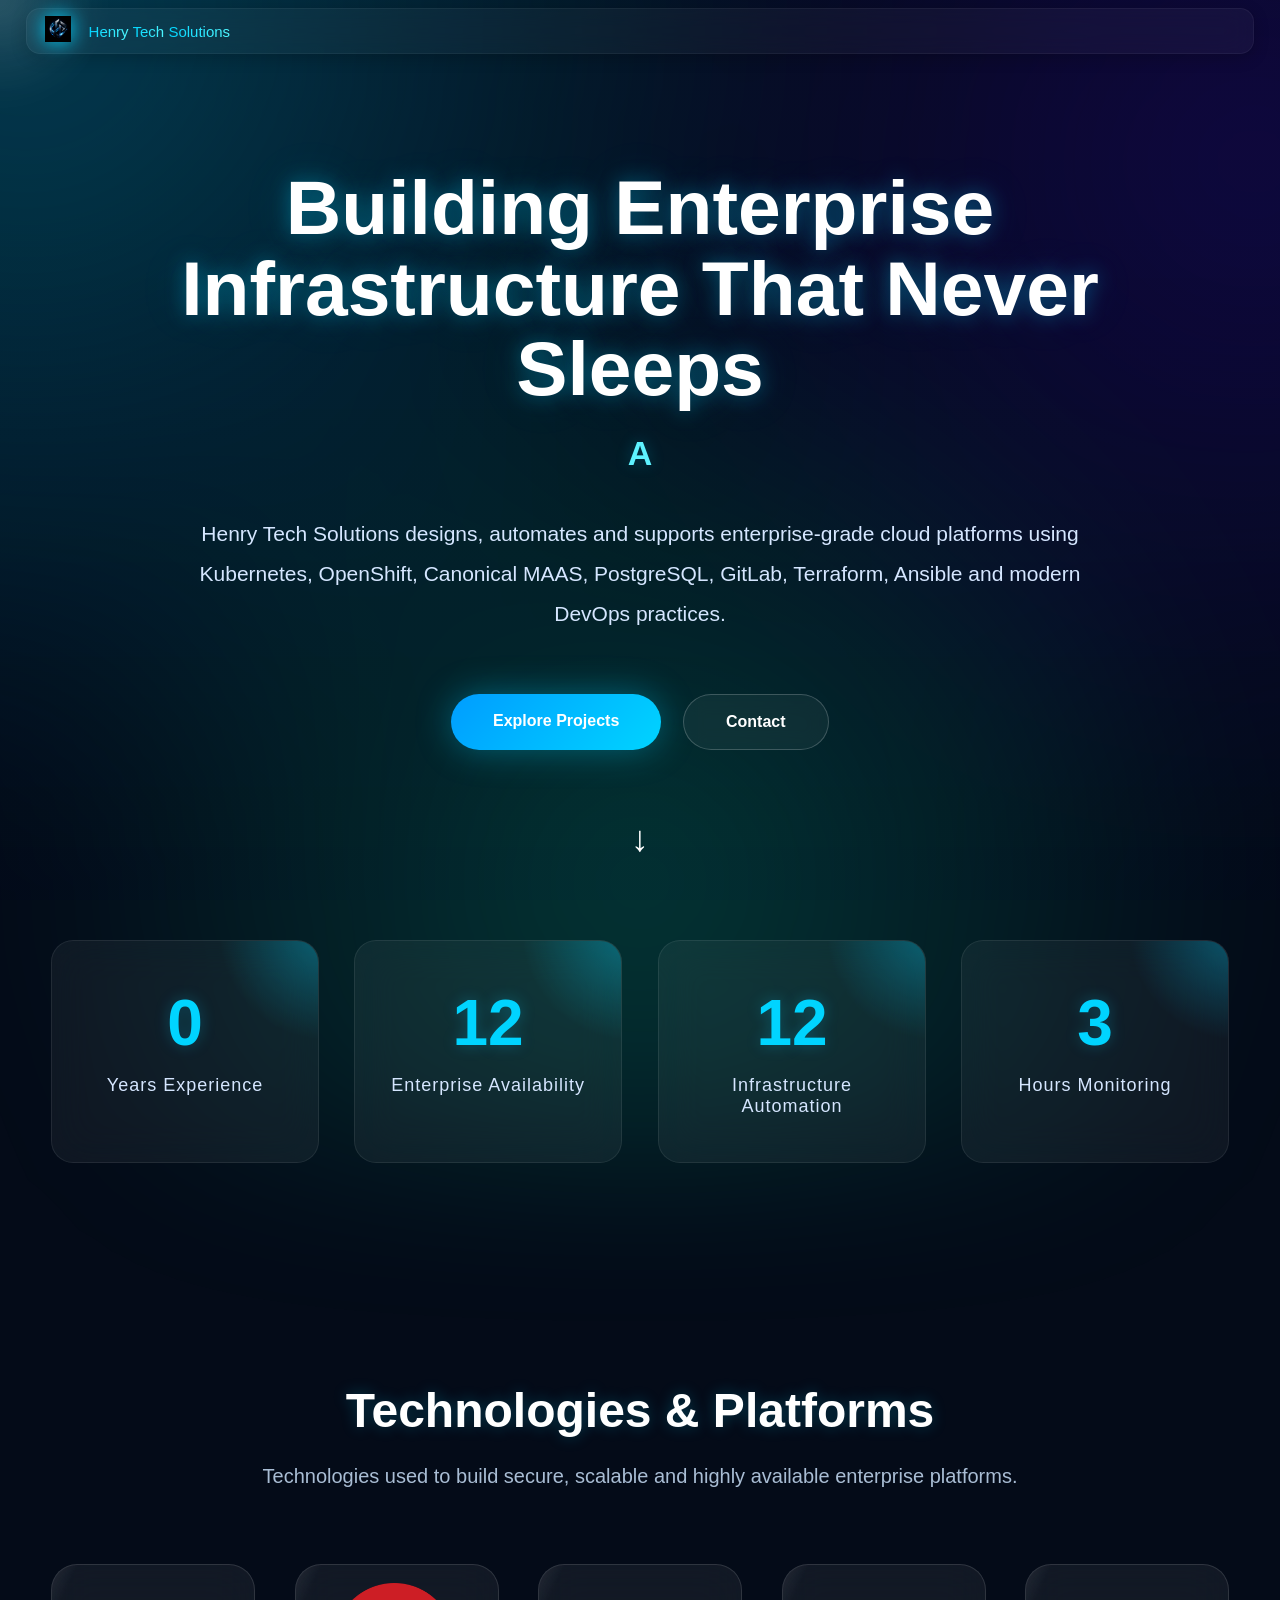
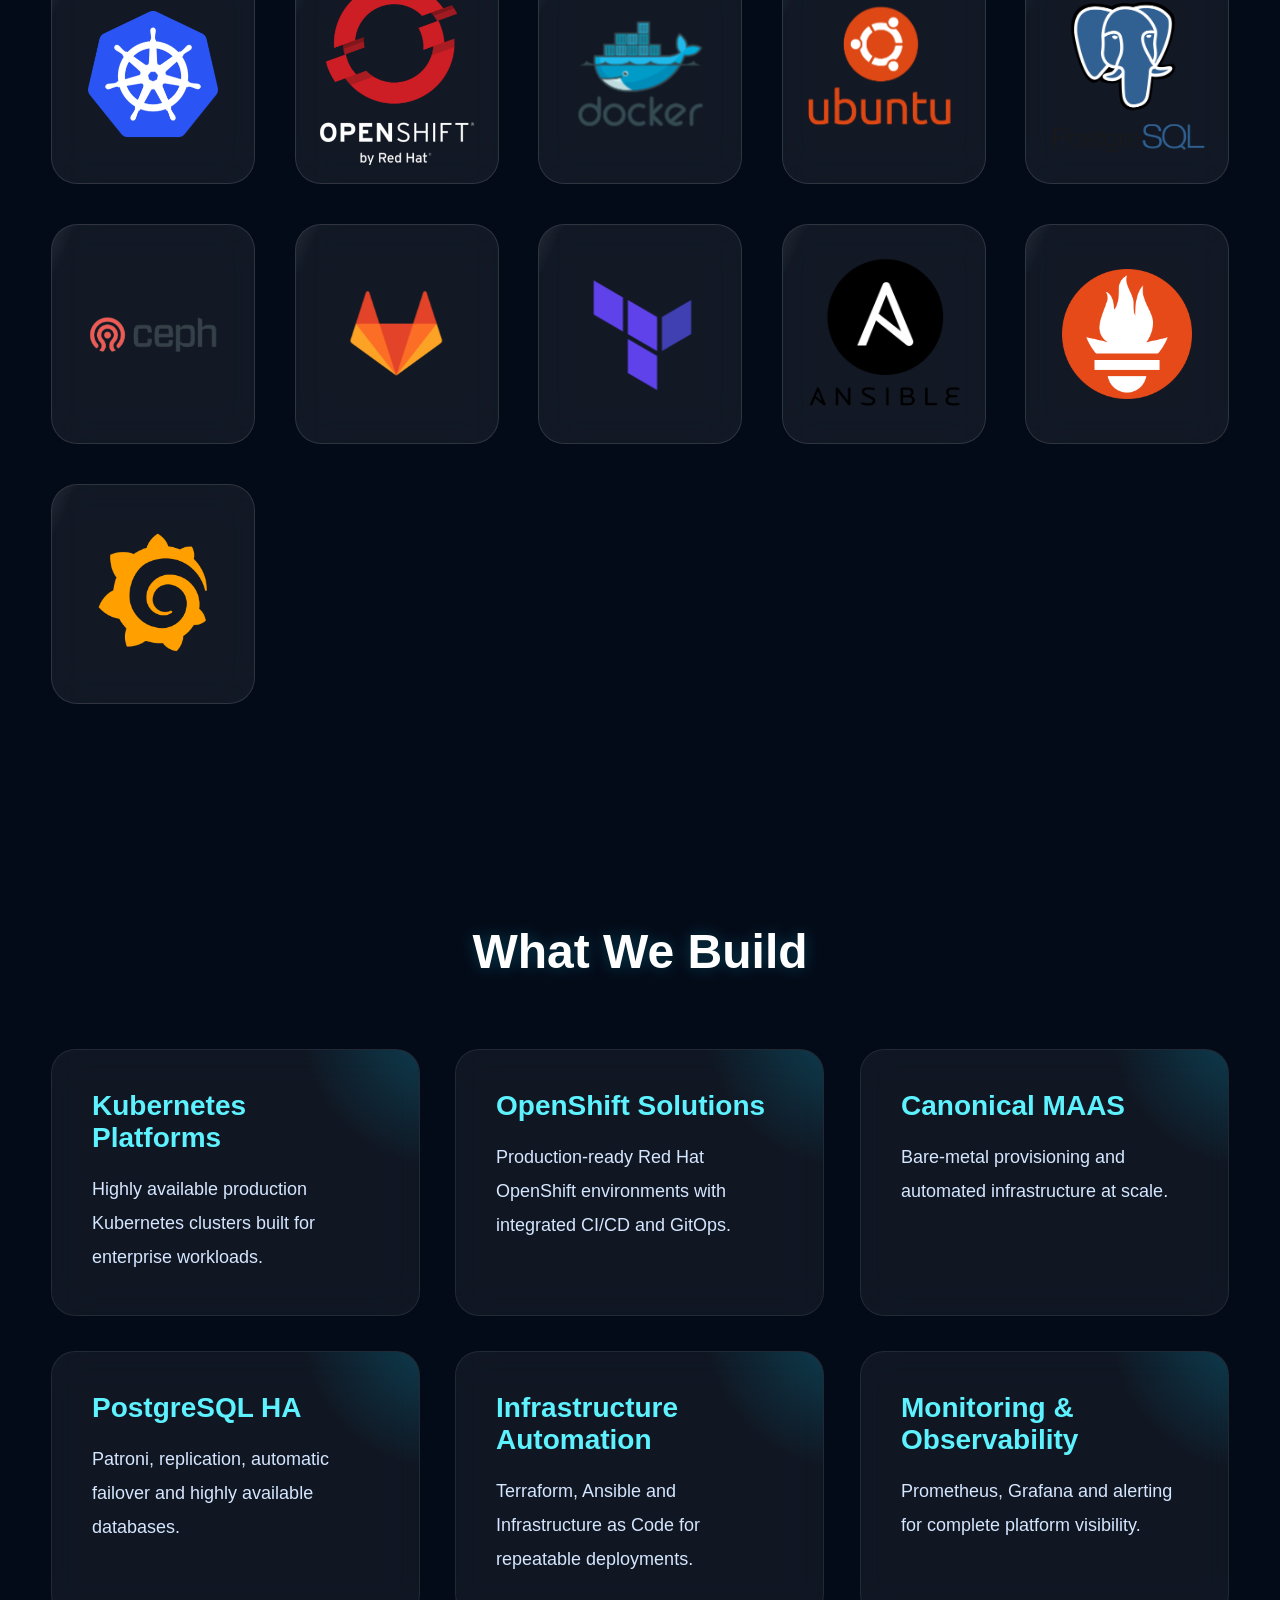
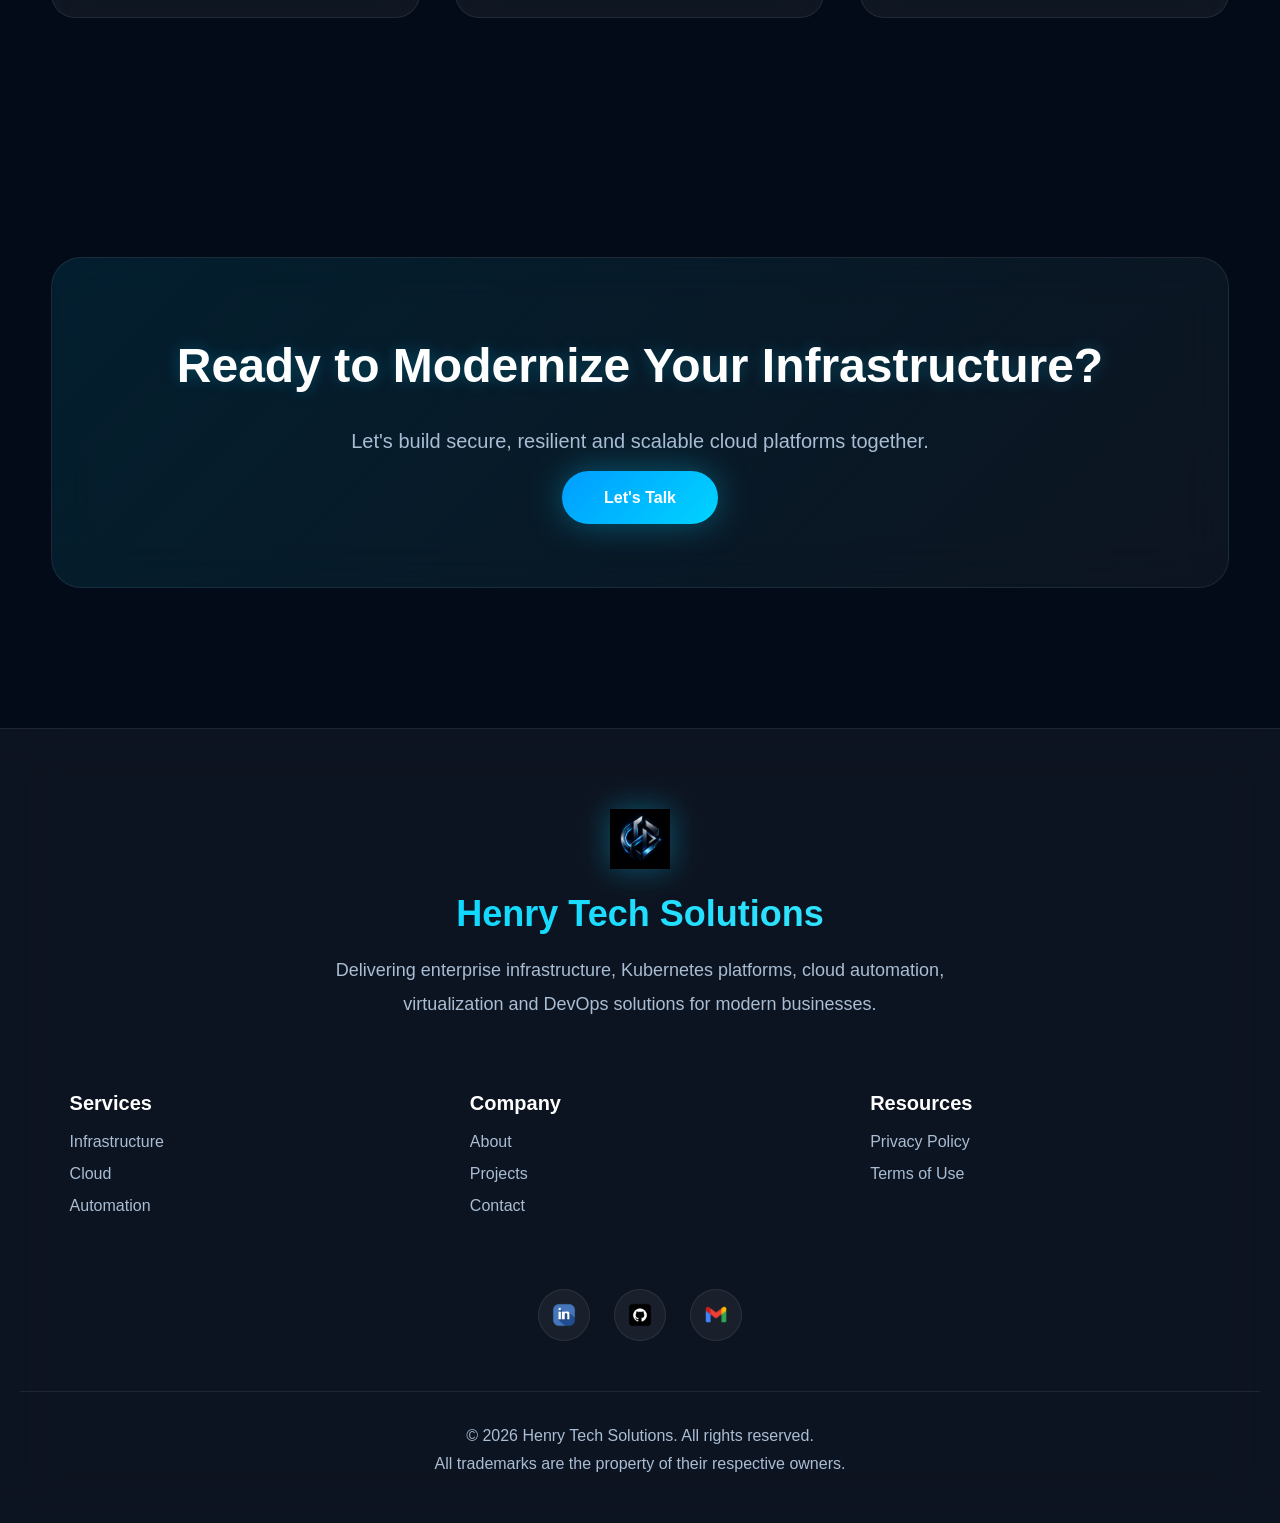
<file: index.html>
<!DOCTYPE html>
<html lang="en">

<head>

    <meta charset="UTF-8">
    <meta name="viewport" content="width=device-width, initial-scale=1.0">

    <title>Henry Tech Solutions | Enterprise Cloud Infrastructure</title>

    <link rel="stylesheet" href="css/style.css">

    <script defer src="js/script.js"></script>

</head>

<body>
<div id="spotlight"></div>
<!-- ===================== -->
<!-- Background Video -->
<!-- ===================== -->

<video autoplay muted loop playsinline id="background-video">
    <source src="videos/cloud.mp4" type="video/mp4">
</video>

<div class="overlay"></div>
<div class="aurora"></div>

<!-- ===================== -->
<!-- Navigation -->
<!-- ===================== -->

<header>

<nav>

<div class="logo">

    <div class="logo-icon">
        <img src="logos/logo.png" alt="Tech">
    </div>

    <div class="logo-text">

        <span>Henry</span>
        <span>Tech</span>
        <span>Solutions</span>

    </div>

</div>

</nav>

</header>

<!-- ===================== -->
<!-- Hero -->
<!-- ===================== -->

<section class="hero">

<div class="hero-content">

<h1>

Building Enterprise Infrastructure

That Never Sleeps

</h1>

<h2>

<span id="typing"></span>

</h2>

<p class="hero-description">

Henry Tech Solutions designs, automates and supports enterprise-grade cloud platforms using Kubernetes, OpenShift, Canonical MAAS, PostgreSQL, GitLab, Terraform, Ansible and modern DevOps practices.

</p>

<div class="hero-buttons">

<a href="projects.html" class="button primary">

Explore Projects

</a>

<a href="contact.html" class="button secondary">

Contact

</a>

</div>

</div>

<div class="scroll-indicator">

↓

</div>

</section>

<!-- ===================== -->
<!-- Statistics -->
<!-- ===================== -->

<section class="stats">

<div class="stat-card">

<h2 class="counter" data-target="7">0</h2>

<p>Years Experience</p>

</div>

<div class="stat-card">

<h2 class="counter" data-target="99">0</h2>

<p>Enterprise Availability</p>

</div>

<div class="stat-card">

<h2 class="counter" data-target="100">0</h2>

<p>Infrastructure Automation</p>

</div>

<div class="stat-card">

<h2 class="counter" data-target="24">0</h2>

<p>Hours Monitoring</p>

</div>

</section>

<!-- ===================== -->
<!-- Technologies -->
<!-- ===================== -->

<section class="technologies">

<h2>

Technologies & Platforms

</h2>

<p>

Technologies used to build secure, scalable and highly available enterprise platforms.

</p>

<div class="logo-grid">

    <a class="tech"
       href="https://kubernetes.io"
       target="_blank"
       rel="noopener noreferrer">

        <img src="logos/kubernetes.png" alt="Kubernetes">

    </a>

    <a class="tech"
       href="https://www.redhat.com/en/technologies/cloud-computing/openshift"
       target="_blank"
       rel="noopener noreferrer">

        <img src="logos/openshift.png" alt="OpenShift">

    </a>

    <a class="tech"
       href="https://www.docker.com"
       target="_blank"
       rel="noopener noreferrer">

        <img src="logos/docker.png" alt="Docker">

    </a>

    <a class="tech"
       href="https://ubuntu.com"
       target="_blank"
       rel="noopener noreferrer">

        <img src="logos/ubuntu.png" alt="Ubuntu">

    </a>

    <a class="tech"
       href="https://www.postgresql.org"
       target="_blank"
       rel="noopener noreferrer">

        <img src="logos/postgresql.png" alt="PostgreSQL">

    </a>

    <a class="tech"
       href="https://ceph.io"
       target="_blank"
       rel="noopener noreferrer">

        <img src="logos/ceph.png" alt="Ceph">

    </a>

    <a class="tech"
       href="https://about.gitlab.com"
       target="_blank"
       rel="noopener noreferrer">

        <img src="logos/gitlab.png" alt="GitLab">

    </a>

    <a class="tech"
       href="https://developer.hashicorp.com/terraform"
       target="_blank"
       rel="noopener noreferrer">

        <img src="logos/terraform.png" alt="Terraform">

    </a>

    <a class="tech"
       href="https://www.ansible.com"
       target="_blank"
       rel="noopener noreferrer">

        <img src="logos/ansible.png" alt="Ansible">

    </a>

    <a class="tech"
       href="https://prometheus.io"
       target="_blank"
       rel="noopener noreferrer">

        <img src="logos/prometheus.png" alt="Prometheus">

    </a>

    <a class="tech"
       href="https://grafana.com"
       target="_blank"
       rel="noopener noreferrer">

        <img src="logos/grafana.png" alt="Grafana">

    </a>

</div>

</section>

<!-- ===================== -->
<!-- Services -->
<!-- ===================== -->

<section class="services">

<h2>

What We Build

</h2>

<div class="cards">

<div class="card">

<h3>Kubernetes Platforms</h3>

<p>

Highly available production Kubernetes clusters built for enterprise workloads.

</p>

</div>

<div class="card">

<h3>OpenShift Solutions</h3>

<p>

Production-ready Red Hat OpenShift environments with integrated CI/CD and GitOps.

</p>

</div>

<div class="card">

<h3>Canonical MAAS</h3>

<p>

Bare-metal provisioning and automated infrastructure at scale.

</p>

</div>

<div class="card">

<h3>PostgreSQL HA</h3>

<p>

Patroni, replication, automatic failover and highly available databases.

</p>

</div>

<div class="card">

<h3>Infrastructure Automation</h3>

<p>

Terraform, Ansible and Infrastructure as Code for repeatable deployments.

</p>

</div>

<div class="card">

<h3>Monitoring & Observability</h3>

<p>

Prometheus, Grafana and alerting for complete platform visibility.

</p>

</div>

</div>

</section>

<!-- ===================== -->
<!-- Call To Action -->
<!-- ===================== -->

<section class="cta">

<h2>

Ready to Modernize Your Infrastructure?

</h2>

<p>

Let's build secure, resilient and scalable cloud platforms together.

</p>

<a href="contact.html" class="button primary">

Let's Talk

</a>

</section>

<!-- ===================== -->
<!-- Footer -->
<!-- ===================== -->

<footer>

    <div class="footer-container">

        <div class="footer-brand">

            <img src="logos/logo.png" alt="Henry Tech Solutions">

            <h3>Henry Tech Solutions</h3>

            <p>
                Delivering enterprise infrastructure, Kubernetes platforms,
                cloud automation, virtualization and DevOps solutions for
                modern businesses.
            </p>

        </div>

        <div class="footer-links">

            <div>

                <h4>Services</h4>

                <a href="services.html">Infrastructure</a>
                <a href="services.html">Cloud</a>
                <a href="services.html">Automation</a>

            </div>

            <div>

                <h4>Company</h4>

                <a href="about.html">About</a>
                <a href="projects.html">Projects</a>
                <a href="contact.html">Contact</a>

            </div>

            <div>

                <h4>Resources</h4>

                <a href="#">Privacy Policy</a>
                <a href="#">Terms of Use</a>

            </div>

        </div>

        <div class="footer-social">

    <a href="https://linkedin.com/in/henryoudaimy"
       target="_blank"
       rel="noopener noreferrer">

        <img src="logos/linkedin.png" alt="LinkedIn">

    </a>

    <a href="https://github.com/henryoudaimy"
       target="_blank"
       rel="noopener noreferrer">

        <img src="logos/github.png" alt="GitHub">

    </a>

    <a href="mailto:henry.oudaimy@gmail.com">

        <img src="logos/email.png" alt="Email">

    </a>

</div>

        </div>

        <hr>

        <div class="footer-bottom">

            <p>

                © 2026 Henry Tech Solutions. All rights reserved.

            </p>

            <p>

                All trademarks are the property of their respective owners.

            </p>

        </div>

    </div>

</footer>

</body>

</html>
</file>
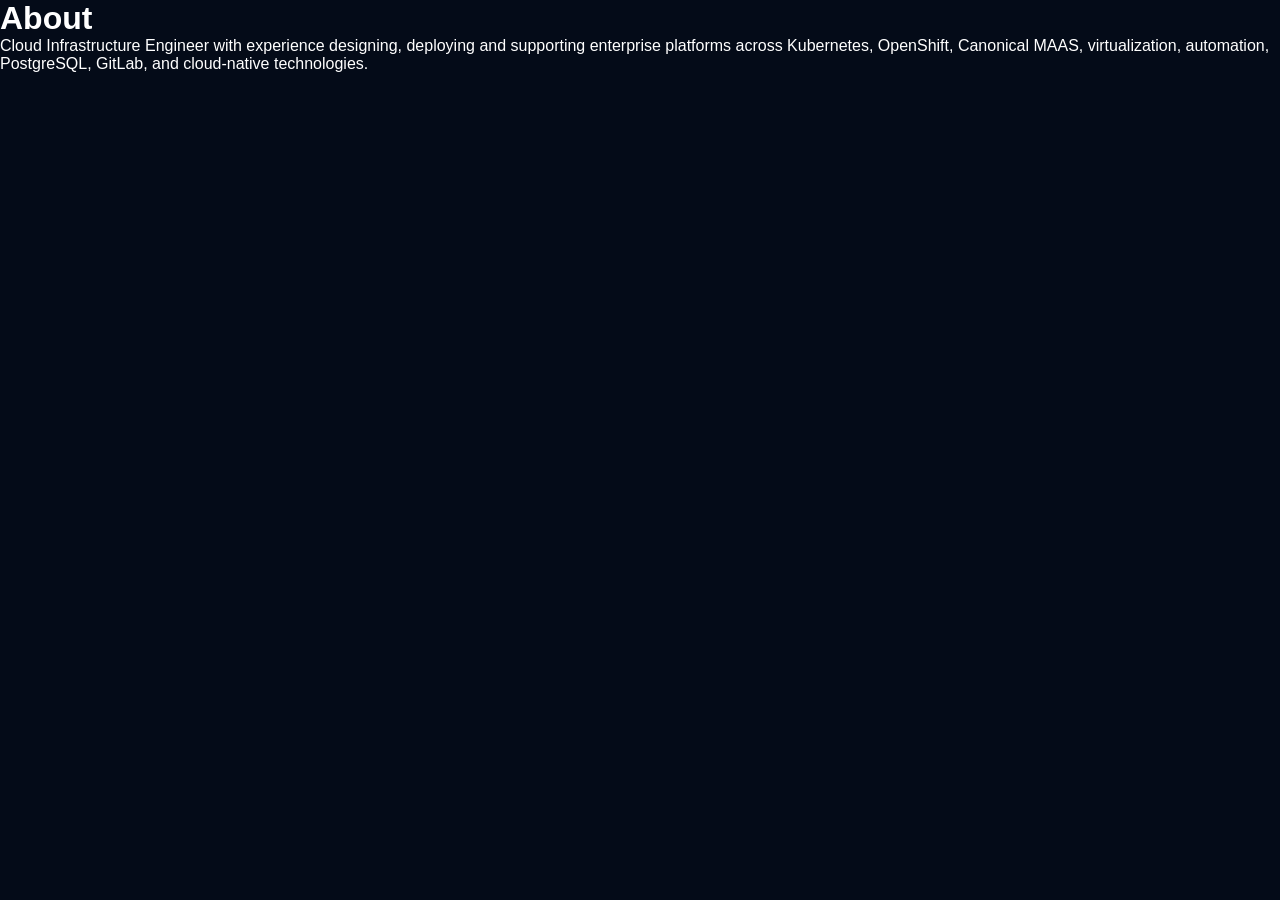
<file: about.html>
<!DOCTYPE html>

<html>

<head>

<title>About</title>

<link rel="stylesheet" href="css/style.css">

</head>

<body>

<h1>About</h1>

<p>

Cloud Infrastructure Engineer with experience designing,
deploying and supporting enterprise platforms across
Kubernetes,
OpenShift,
Canonical MAAS,
virtualization,
automation,
PostgreSQL,
GitLab,
and cloud-native technologies.

</p>

</body>

</html>
</file>
<file: css/style.css>
/*==================================================
  HENRY TECH SOLUTIONS
  Enterprise Theme V2
==================================================*/

:root{

    --primary:#00d4ff;
    --primary2:#4fc3ff;
    --secondary:#5ef2ff;

    --white:#ffffff;
    --text:#d5e6ff;
    --muted:#a9bdd4;

    --glass:rgba(255,255,255,.06);
    --glassBorder:rgba(255,255,255,.12);

    --background:#040b18;

    --shadow:0 15px 50px rgba(0,0,0,.45);

}

*{

    margin:0;
    padding:0;
    box-sizing:border-box;

}

html{

    scroll-behavior:smooth;

}

body{

    font-family:"Segoe UI",Arial,sans-serif;

    background:var(--background);

    color:white;

    overflow-x:hidden;

}

/********************************************/
/* BACKGROUND VIDEO */
/********************************************/

#background-video{

    position:fixed;

    inset:0;

    width:100%;
    height:100%;

    object-fit:cover;

    z-index:-4;

    transform:scale(1.05);

}

/********************************************/
/* DARK OVERLAY */
/********************************************/

.overlay{

    position:fixed;

    inset:0;

    background:
        linear-gradient(
            180deg,
            rgba(3,10,25,.45),
            rgba(3,10,25,.75)
        );

    z-index:-3;

}

/********************************************/
/* AURORA */
/********************************************/

.aurora{

    position:fixed;

    inset:-30%;

    z-index:-2;

    background:

        radial-gradient(circle at 20% 20%,
        rgba(0,212,255,.25),
        transparent 40%),

        radial-gradient(circle at 80% 30%,
        rgba(75,0,255,.18),
        transparent 35%),

        radial-gradient(circle at 50% 80%,
        rgba(0,255,190,.18),
        transparent 40%);

    filter:blur(80px);

    animation:auroraMove 18s ease-in-out infinite alternate;

}

/********************************************/
/* NAVBAR */
/********************************************/

header{

    position:fixed;

    top:0;

    width:100%;

    z-index:9999;

}

nav{

    width:min(1450px,96%);

    margin:8px auto;

    display:flex;

    justify-content:space-between;

    align-items:center;

    padding:2px 18px;

    min-height:46px;

    border-radius:14px;

    background:rgba(255,255,255,.04);

    backdrop-filter:blur(16px);
    -webkit-backdrop-filter:blur(16px);

    border:1px solid rgba(255,255,255,.05);

    box-shadow:0 4px 16px rgba(0,0,0,.20);

}

nav.scrolled{

    margin-top:10px;

    padding:14px 28px;

}

/********************************************/
/* LOGO */
/********************************************/

.logo{

    display:flex;

    align-items:center;

    gap:18px;

    cursor:pointer;

}

.logo:hover{

    transform:scale(1.03);

}

.logo-icon img{

    width:26px;

    animation:spin 18s linear infinite;

    filter:drop-shadow(0 0 10px #00d4ff);

}


.logo-text{

    font-size:15px;

    gap:6px;

}

.logo-text span{

    background:
    linear-gradient(
    90deg,
    #00d4ff,
    #4ff7ff,
    #7bc8ff,
    #00d4ff);

    background-size:300%;

    -webkit-background-clip:text;

    -webkit-text-fill-color:transparent;

    animation:gradientMove 8s linear infinite;

}

/********************************************/
/* MENU */
/********************************************/

nav ul{

    display:flex;

    gap:22px;

    list-style:none;

}

nav a{

    color:white;

    text-decoration:none;

    font-size:15px;

    font-weight:600;

    position:relative;

    transition:.35s;

}

nav a:hover{

    color:var(--secondary);

}

nav a::after{

    content:"";

    position:absolute;

    bottom:-8px;

    left:0;

    width:0;

    height:2px;

    border-radius:10px;

    background:var(--primary);

    transition:.4s;

}

nav a:hover::after{

    width:100%;

}

/********************************************/
/* HERO */
/********************************************/

.hero{

    min-height:100vh;

    display:flex;

    justify-content:center;

    align-items:center;

    flex-direction:column;

    text-align:center;

    padding:85px 25px 80px;

}

.hero-content{

    max-width:1100px;

    margin-top:12px;

}

.hero-tag{

    display:inline-block;

    padding:10px 22px;

    margin-bottom:30px;

    border-radius:50px;

    border:1px solid rgba(255,255,255,.12);

    background:rgba(255,255,255,.04);

    backdrop-filter:blur(12px);

    color:var(--secondary);

    font-weight:600;

    letter-spacing:1px;

}

.hero h1{

    font-size:clamp(46px,6vw,78px);

    line-height:1.05;

    margin-bottom:25px;

    text-shadow:

    0 0 20px rgba(0,212,255,.35),

    0 0 50px rgba(0,212,255,.15);

}

.hero h2{

    min-height:55px;

    color:var(--secondary);

    font-size:34px;

    margin-bottom:25px;

}

.hero-description{

    font-size:21px;

    line-height:1.9;

    color:var(--text);

    max-width:900px;

    margin:auto;

}

.hero-buttons{

    margin-top:60px;

    display:flex;

    justify-content:center;

    gap:22px;

    flex-wrap:wrap;

}

.button{

    padding:18px 42px;

    border-radius:60px;

    text-decoration:none;

    font-weight:700;

    transition:.35s;

}

.button.primary{

    color:white;

    background:
    linear-gradient(
    135deg,
    #009dff,
    #00d4ff);

    box-shadow:

    0 0 35px rgba(0,212,255,.35);

}

.button.primary:hover{

    transform:translateY(-6px);

    box-shadow:

    0 0 45px rgba(0,212,255,.6);

}

.button.secondary{

    color:white;

    border:1px solid rgba(255,255,255,.2);

    background:rgba(255,255,255,.05);

    backdrop-filter:blur(10px);

}

.button.secondary:hover{

    background:rgba(255,255,255,.12);

}

/********************************************/
/* SCROLL INDICATOR */
/********************************************/

.scroll-indicator{

    position:absolute;

    bottom:40px;

    left:50%;

    transform:translateX(-50%);

    font-size:36px;

    color:white;

    animation:bounce 2s infinite;

}

/********************************************/
/* ANIMATIONS */
/********************************************/

@keyframes spin{

    from{transform:rotate(0deg);}
    to{transform:rotate(360deg);}

}

@keyframes logoFloat{

    0%,100%{

        transform:translateY(0);

    }

    50%{

        transform:translateY(-8px);

    }

}

@keyframes gradientMove{

    0%{

        background-position:0%;

    }

    100%{

        background-position:300%;

    }

}

@keyframes auroraMove{

    from{

        transform:
        translate(-3%,0)
        rotate(0deg);

    }

    to{

        transform:
        translate(4%,3%)
        rotate(10deg);

    }

}

@keyframes bounce{

    0%,100%{

        transform:
        translate(-50%,0);

    }

    50%{

        transform:
        translate(-50%,12px);

    }

}

/*==================================================
  STATS SECTION
==================================================*/

.stats{

    width:min(1400px,92%);
    margin:40px auto 120px;

    display:grid;
    grid-template-columns:repeat(auto-fit,minmax(240px,1fr));
    gap:35px;

}

.stat-card{

    position:relative;

    padding:45px 30px;

    border-radius:22px;

    text-align:center;

    background:rgba(255,255,255,.05);

    backdrop-filter:blur(20px);
    -webkit-backdrop-filter:blur(20px);

    border:1px solid rgba(255,255,255,.08);

    overflow:hidden;

    transition:.45s;

}

.stat-card::before{

    content:"";

    position:absolute;

    width:220px;
    height:220px;

    background:radial-gradient(circle,
        rgba(0,212,255,.35),
        transparent 70%);

    top:-120px;
    right:-120px;

    transition:.5s;

}

.stat-card:hover{

    transform:translateY(-10px);

    box-shadow:
    0 0 40px rgba(0,212,255,.28);

}

.stat-card:hover::before{

    transform:scale(1.3);

}

.stat-card h2{

    font-size:64px;

    color:var(--primary);

    margin-bottom:15px;

}

.stat-card p{

    color:var(--text);

    font-size:18px;

    letter-spacing:1px;

}

/*==================================================
  SECTION HEADINGS
==================================================*/

section h2{

    font-size:48px;

    text-align:center;

    margin-bottom:20px;

    text-shadow:
    0 0 15px rgba(0,212,255,.25);

}

section>p{

    max-width:850px;

    margin:auto;

    text-align:center;

    color:var(--muted);

    font-size:20px;

    line-height:1.8;

}

/*==================================================
  TECHNOLOGIES
==================================================*/

.technologies{

    width:min(1500px,92%);

    margin:auto;

    padding:100px 0;

}

.logo-grid{

    margin-top:70px;

    display:grid;

    grid-template-columns:
        repeat(auto-fit,minmax(170px,1fr));

    gap:40px;

    perspective:1200px;

}

/*==================================================
  TECH CARD
==================================================*/

.tech{

    --rotateX:0deg;
    --rotateY:0deg;
    --moveX:0px;
    --moveY:0px;
    --x:50%;
    --y:50%;

    --logo-scale:1;
    --logo-hover:1;

    position:relative;
    display:flex;
    justify-content:center;
    align-items:center;

    height:220px;

    border-radius:26px;

    overflow:hidden;

    text-decoration:none;

    background:rgba(255,255,255,.06);

    backdrop-filter:blur(20px);

    border:1px solid rgba(255,255,255,.12);

    transition:
        transform .45s cubic-bezier(.22,1,.36,1),
        box-shadow .35s,
        border-color .35s;

    transform-style:preserve-3d;

    cursor:pointer;

}
.tech::before{

    content:"";

    position:absolute;

    inset:1px;

    border-radius:25px;

    background:

        radial-gradient(

            550px circle at var(--x) var(--y),

            rgba(255,255,255,.20),

            rgba(255,255,255,.08) 18%,

            transparent 45%

        );

    opacity:0;

    transition:.25s;

    pointer-events:none;

}

.tech::after{

    content:"";

    position:absolute;

    top:-140%;

    left:-55%;

    width:55%;

    height:320%;

    background:

        linear-gradient(

            90deg,

            transparent,

            rgba(255,255,255,.18),

            transparent

        );

    transform:rotate(25deg);

    transition:1s ease;

    pointer-events:none;

}
.tech:hover::after{

    left:150%;

}

.tech{

    transform:
        perspective(1200px)
        translate(var(--moveX), var(--moveY))
        rotateX(var(--rotateX))
        rotateY(var(--rotateY));
}
.tech:hover{

    transform:
        perspective(1200px)
        translate(
            var(--moveX),
            calc(var(--moveY) - 12px)
        )
        rotateX(var(--rotateX))
        rotateY(var(--rotateY))
        scale(1.03);

}

.tech:hover::before{

    opacity:1;

}

.tech img{

    width:130px;
    height:130px;

    object-fit:contain;

    transform:
        translateZ(70px)
        scale(calc(var(--logo-scale) * var(--logo-hover)));

    transition:
        transform .35s ease,
        filter .35s ease;

    pointer-events:none;

    z-index:3;
    position:relative;

}




.tech{

    isolation:isolate;

}


.tech img[alt="Docker"]{
    --logo-scale:1.3;
}

.tech img[alt="Ubuntu"]{
    --logo-scale:2.0;
}

.tech img[alt="PostgreSQL"]{
    --logo-scale:2.0;
}

.tech img[alt="Ceph"]{
    --logo-scale:1.2;
}

.tech img[alt="OpenShift"]{
    --logo-scale:1.4;
}

.tech img[alt="Ansible"]{
    --logo-scale:1.4;
}

.tech img[alt="Grafana"]{
    --logo-scale:1.2;
}

.tech img[alt="Prometheus"]{
    --logo-scale:1.2;
}

.tech img[alt="Terraform"]{
    --logo-scale:0.9;
}

.tech:hover img{

    --logo-hover:1.08;

    filter:
        drop-shadow(0 0 18px rgba(255,255,255,.45));

}


/*==================================================
  SERVICES
==================================================*/

.services{

    width:min(1500px,92%);

    margin:auto;

    padding:120px 0;

}

.cards{

    margin-top:70px;

    display:grid;

    grid-template-columns:
    repeat(auto-fit,minmax(340px,1fr));

    gap:35px;

}

.card{

    position:relative;

    padding:40px;

    border-radius:24px;

    overflow:hidden;

    background:rgba(255,255,255,.05);

    backdrop-filter:blur(18px);

    border:1px solid rgba(255,255,255,.08);

    transition:.45s;

}

.card::before{

    content:"";

    position:absolute;

    width:300px;
    height:300px;

    border-radius:50%;

    top:-180px;
    right:-180px;

    background:

    radial-gradient(circle,

    rgba(0,212,255,.25),

    transparent 70%);

    transition:.6s;

}

.card:hover{

    transform:

    translateY(-14px);

    border-color:

    rgba(0,212,255,.45);

    box-shadow:

    0 0 45px rgba(0,212,255,.28);

}

.card:hover::before{

    transform:scale(1.25);

}

.card h3{

    font-size:28px;

    margin-bottom:18px;

    color:var(--secondary);

}

.card p{

    color:var(--text);

    line-height:1.9;

    font-size:18px;

}

/*==================================================
  CTA
==================================================*/

.cta{

    width:min(1200px,92%);

    margin:120px auto;

    padding:80px;

    text-align:center;

    border-radius:30px;

    background:

    linear-gradient(

    135deg,

    rgba(0,212,255,.10),

    rgba(255,255,255,.04)

    );

    backdrop-filter:blur(25px);

    border:1px solid rgba(255,255,255,.08);

}

.cta p{

    margin:30px auto;

    max-width:800px;

}

/*==================================================
    FOOTER
==================================================*/

footer{

    margin-top:140px;

    padding:80px 20px 40px;

    background:rgba(255,255,255,.04);

    backdrop-filter:blur(25px);

    border-top:1px solid rgba(255,255,255,.08);

}

.footer-container{

    width:min(1300px,92%);

    margin:auto;

}

.footer-brand{

    text-align:center;

    max-width:700px;

    margin:0 auto 70px;

}

.footer-brand img{

    width:60px;

    margin-bottom:20px;

    filter:drop-shadow(0 0 15px rgba(0,212,255,.35));

}

.footer-brand h3{

    font-size:36px;

    margin-bottom:18px;

    background:linear-gradient(
        90deg,
        #00d4ff,
        #5ef2ff,
        #00d4ff
    );

    background-size:300%;

    -webkit-background-clip:text;

    -webkit-text-fill-color:transparent;

    animation:gradientMove 8s linear infinite;

}

.footer-brand p{

    color:var(--muted);

    line-height:1.9;

    font-size:18px;

}

.footer-links{

    display:grid;

    grid-template-columns:repeat(3,1fr);

    gap:60px;

    margin-bottom:60px;

}

.footer-links h4{

    color:white;

    margin-bottom:18px;

    font-size:20px;

}

.footer-links a{

    display:block;

    color:var(--muted);

    text-decoration:none;

    margin-bottom:14px;

    transition:.3s;

}

.footer-links a:hover{

    color:var(--primary);

    transform:translateX(6px);

}

.footer-social{

    display:flex;

    justify-content:center;

    gap:24px;

    margin-bottom:50px;

}

.footer-social a{

    width:52px;

    height:52px;

    display:flex;

    justify-content:center;

    align-items:center;

    border-radius:50%;

    text-decoration:none;

    color:white;

    background:rgba(255,255,255,.05);

    border:1px solid rgba(255,255,255,.08);

    transition:.35s;

}

.footer-social img{

    width:24px;

    height:24px;

    object-fit:contain;

    display:block;

}

.footer-social a:hover{

    background:rgba(0,212,255,.15);

    border-color:rgba(0,212,255,.5);

    transform:translateY(-6px);

    box-shadow:0 0 20px rgba(0,212,255,.35);

}

footer hr{

    border:none;

    border-top:1px solid rgba(255,255,255,.08);

    margin-bottom:35px;

}

.footer-bottom{

    text-align:center;

}

.footer-bottom p{

    color:var(--muted);

    margin:10px 0;

}

/*==================================================
  SCROLL REVEAL
==================================================*/

.reveal{

    opacity:0;

    transition:
        opacity .8s ease;

}

.reveal.active{

    opacity:1;

}

/*==================================================
  CUSTOM SCROLLBAR
==================================================*/

::-webkit-scrollbar{

    width:12px;

}

::-webkit-scrollbar-track{

    background:#08111f;

}

::-webkit-scrollbar-thumb{

    background:#00d4ff;

    border-radius:30px;

}

::-webkit-scrollbar-thumb:hover{

    background:#5ef2ff;

}

/*==================================================
  IMAGE SELECTION
==================================================*/

::selection{

    background:#00d4ff;

    color:black;

}

/*==================================================
  HOVER GLOW
==================================================*/

.button,
.card,
.tech,
.stat-card{

    will-change:transform;

}

/*==================================================
  FLOATING LOGOS
==================================================*/

.tech:nth-child(2) img{

    animation-delay:.5s;

}

.tech:nth-child(3) img{

    animation-delay:1s;

}

.tech:nth-child(4) img{

    animation-delay:1.5s;

}

.tech:nth-child(5) img{

    animation-delay:2s;

}

.tech:nth-child(6) img{

    animation-delay:2.5s;

}

.tech:nth-child(7) img{

    animation-delay:3s;

}

.tech:nth-child(8) img{

    animation-delay:3.5s;

}

.tech:nth-child(9) img{

    animation-delay:4s;

}

.tech:nth-child(10) img{

    animation-delay:4.5s;

}

.tech:nth-child(11) img{

    animation-delay:5s;

}

/*==================================================
  MOBILE
==================================================*/

@media(max-width:1200px){

    nav{

        width:96%;

        padding:18px 24px;

    }

    .hero h1{

        font-size:68px;

    }

}

@media (max-width: 992px) {

    nav{
        width:95%;
        margin:8px auto;
        padding:6px 14px;
        border-radius:14px;
    }

    .logo{
        gap:8px;
    }

    .logo-icon img{
        width:24px;
    }

    .logo-text{
        font-size:16px;
        gap:3px;
    }

    nav ul{
        gap:10px;
    }

    nav ul li a{
        font-size:12px;
    }

    .hero{
        padding-top:100px;
    }

}

@media(max-width:768px){

    .hero h1{

        font-size:44px;

    }

    .hero h2{

        font-size:24px;

    }

    .hero-description{

        font-size:17px;

    }

    section h2{

        font-size:36px;

    }

    .cards{

        grid-template-columns:1fr;

    }

    .stats{

        grid-template-columns:1fr 1fr;

    }

    .logo-grid{

        grid-template-columns:repeat(2,1fr);

    }

    .cta{

        padding:50px 30px;

    }

   .footer-links{

    grid-template-columns:1fr;

    text-align:center;

    gap:35px;

}

  .footer-links a:hover{

   transform:none;

}

  .footer-brand{

   margin-bottom:50px;

}
}

@media(max-width:520px){

    .stats{

        grid-template-columns:1fr;

    }

    .logo-grid{

        grid-template-columns:1fr;

    }

    .logo{

        flex-direction:column;

        text-align:center;

    }

    .logo-text{

        flex-direction:column;

        gap:0;

        font-size:24px;

    }

    .hero{

        padding-top:200px;

    }

    .hero-buttons{

        flex-direction:column;

    }

    .button{

        width:100%;

    }

}

/*==================================================
  REDUCED MOTION
==================================================*/

@media (prefers-reduced-motion:reduce){

    *{

        animation:none!important;

        transition:none!important;

        scroll-behavior:auto!important;

    }

}

/*=========================================
  Mouse Spotlight
=========================================*/

#spotlight{

    position:fixed;

    width:180px;
    height:180px;

    left:0;
    top:0;

    transform:translate(-50%,-50%);

    pointer-events:none;

    border-radius:50%;

    background:
        radial-gradient(
            circle,
            rgba(255,255,255,.22) 0%,
            rgba(255,255,255,.12) 30%,
            rgba(255,255,255,.05) 55%,
            transparent 100%
        );

    filter:blur(12px);

    mix-blend-mode:screen;

    opacity:.75;

    z-index:-1;

}


/********************************************/
/* FLOATING CLOUD PLATFORM */
/********************************************/

.cloud-platform{

    width:min(1400px,90%);

    margin:120px auto;

    display:flex;

    justify-content:center;

    align-items:center;

    flex-wrap:wrap;

    gap:35px;

}

.cloud-card{

    position:relative;

    padding:22px 42px;

    min-width:190px;

    text-align:center;

    color:white;

    font-size:20px;

    font-weight:700;

    letter-spacing:.5px;

    border-radius:999px;

    background:

        linear-gradient(
            180deg,
            rgba(255,255,255,.12),
            rgba(255,255,255,.05)
        );

    backdrop-filter:blur(28px);

    border:1px solid rgba(255,255,255,.12);

    box-shadow:

        0 18px 40px rgba(0,0,0,.30),

        0 0 25px rgba(0,212,255,.10);

    transition:.4s;

    animation:cloudFloat 7s ease-in-out infinite;

}

.cloud-card:nth-child(2){animation-delay:.5s;}
.cloud-card:nth-child(3){animation-delay:1s;}
.cloud-card:nth-child(4){animation-delay:1.5s;}
.cloud-card:nth-child(5){animation-delay:2s;}
.cloud-card:nth-child(6){animation-delay:2.5s;}
.cloud-card:nth-child(7){animation-delay:3s;}
.cloud-card:nth-child(8){animation-delay:3.5s;}
.cloud-card:nth-child(9){animation-delay:4s;}
.cloud-card:nth-child(10){animation-delay:4.5s;}
.cloud-card:nth-child(11){animation-delay:5s;}
.cloud-card:nth-child(12){animation-delay:5.5s;}

.cloud-card:hover{

    transform:

        translateY(-10px)

        scale(1.08);

    border-color:rgba(0,212,255,.45);

    box-shadow:

        0 0 35px rgba(0,212,255,.35);

}

@keyframes cloudFloat{

    0%,100%{

        transform:translateY(0px);

    }

    50%{

        transform:translateY(-12px);

    }

}

.cloud-card.large{

    font-size:24px;

    padding:32px 60px;

    font-weight:800;

}
</file>
